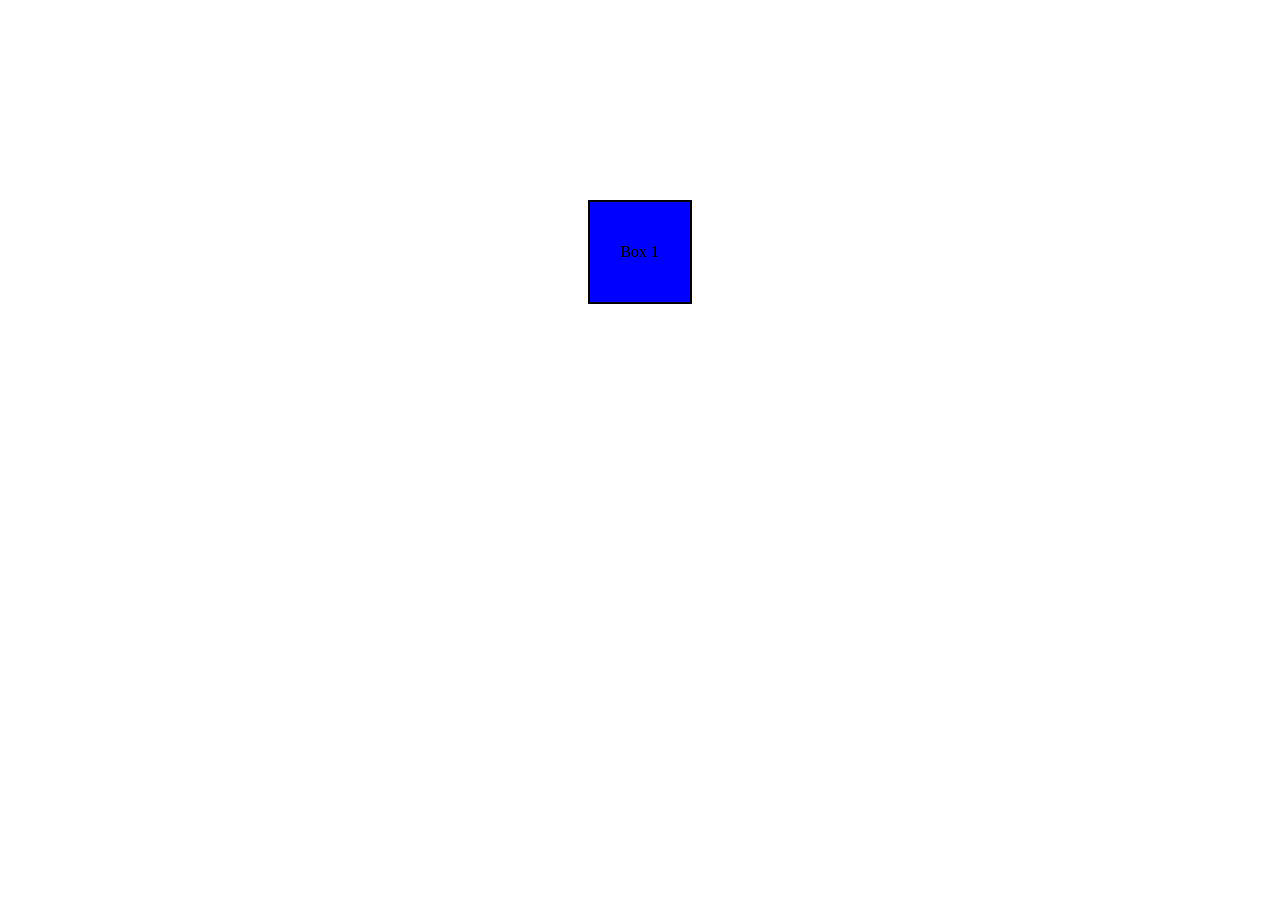
<file: animation-lesson/index.html>
<!DOCTYPE html>
<html lang="en">
<head>
    <meta charset="UTF-8">
    <meta http-equiv="X-UA-Compatible" content="IE=edge">
    <meta name="viewport" content="width=device-width, initial-scale=1.0">
    <link rel="stylesheet" href="style.css">
    <title>Document</title>
</head>
<body>
    <div id="box1">Box 1</div>
    
</body>
</html>
</file>
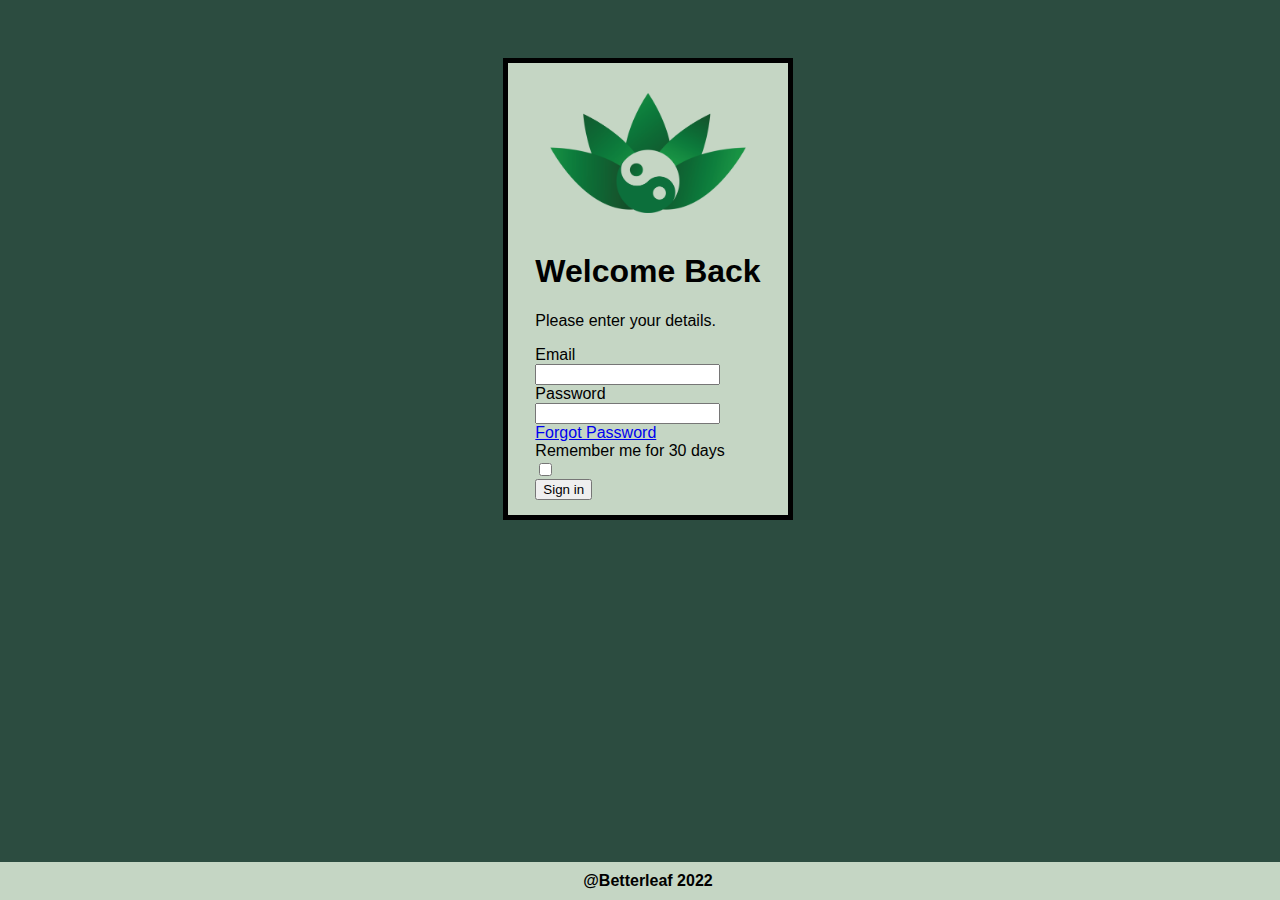
<file: betterleaf-login-page/index.html>
<!DOCTYPE html>
<html lang="en">
<head>
    <meta charset="UTF-8">
    <meta http-equiv="X-UA-Compatible" content="IE=edge">
    <meta name="viewport" content="width=device-width, initial-scale=1.0">
    <link rel="stylesheet" href="./style.css">
    <title>Betterleaf</title>
</head>
<body>
    <div id="main-container">
        <header>
            <div class="logo">
                <a href="./index.html">
                    <img src="./images/Yin-Yang-logo.png" alt="Betterleaf logo" id="logo">
                </a>
                
            </div>
        </header>
        <main>
            <div>
                <h1>Welcome Back</h1>
                <p>Please enter your details.</p>

                <form action="">
                    <label for="">Email</label>
                    <input type="email" name="email" id="">
                    <label for="">Password</label>
                    <input type="password" name="password" id="">
                
                    <a href="https://www.google.com">Forgot Password</a><br>

                    <label for="remember">Remember me for 30 days</label>
                    <input type="checkbox" name="remember">

                    <input type="submit" value="Sign in" class="button">
                </form>
             </div>
             <div>
            </div>
        </main>
        
    </div>
    <footer style="text-align:center">@Betterleaf 2022</footer>
</body>
</html>
</file>
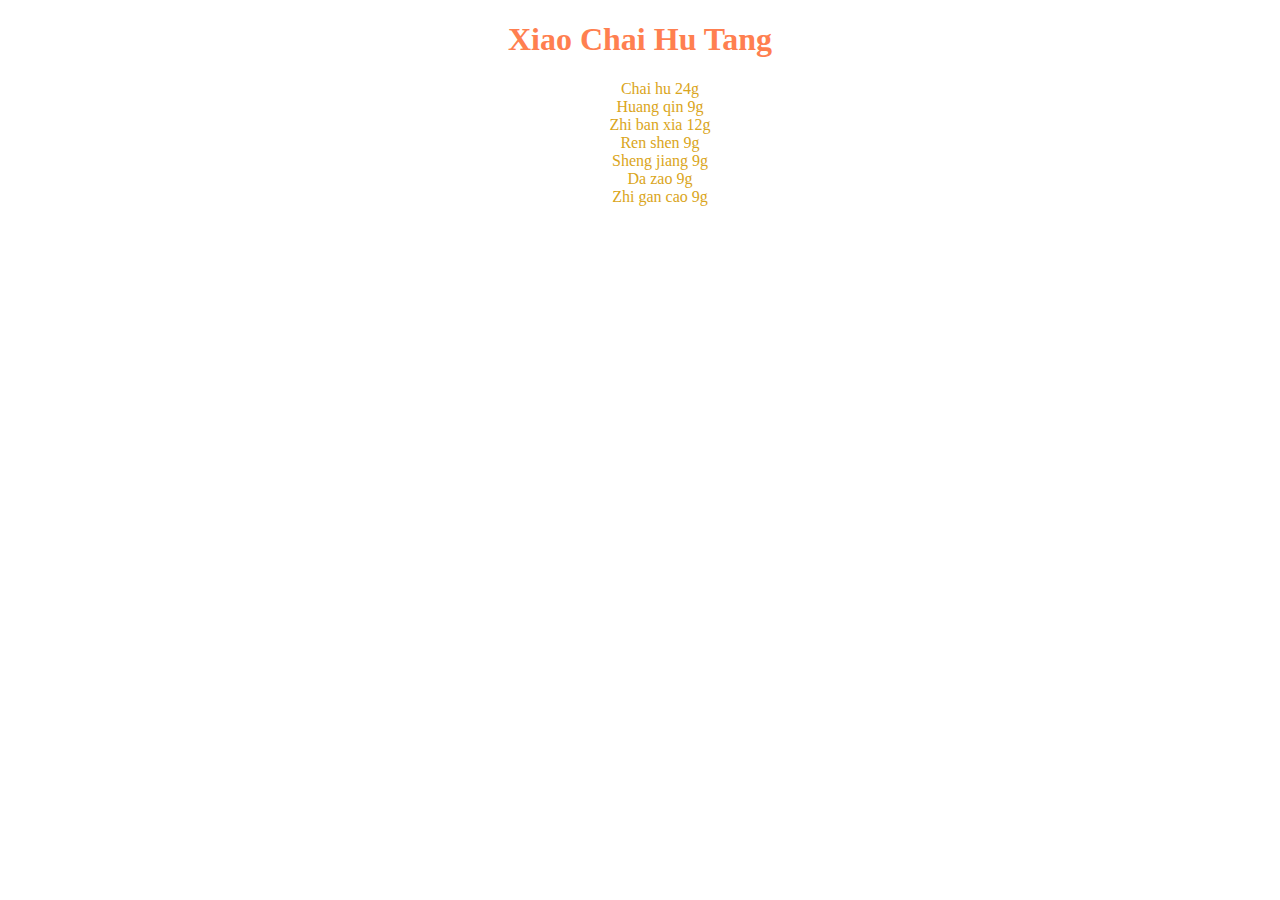
<file: herbal_formula_website/xiao_chai_hu_tang.html>
<!DOCTYPE html>
<html>
    <head>
        <style>
            ul{
                color: goldenrod;
                text-align: center;
            }
            h1{
                color:coral;
                text-align: center;
            }
        </style>
    </head>
    <body>
        <h1>Xiao Chai Hu Tang</h1>
        <ul>
            Chai hu 24g<br>
            Huang qin 9g<br>
            Zhi ban xia 12g<br>
            Ren shen 9g<br>
            Sheng jiang 9g<br>
            Da zao 9g<br>
            Zhi gan cao 9g<br>

        </ul>
    </body>
</html>
</file>
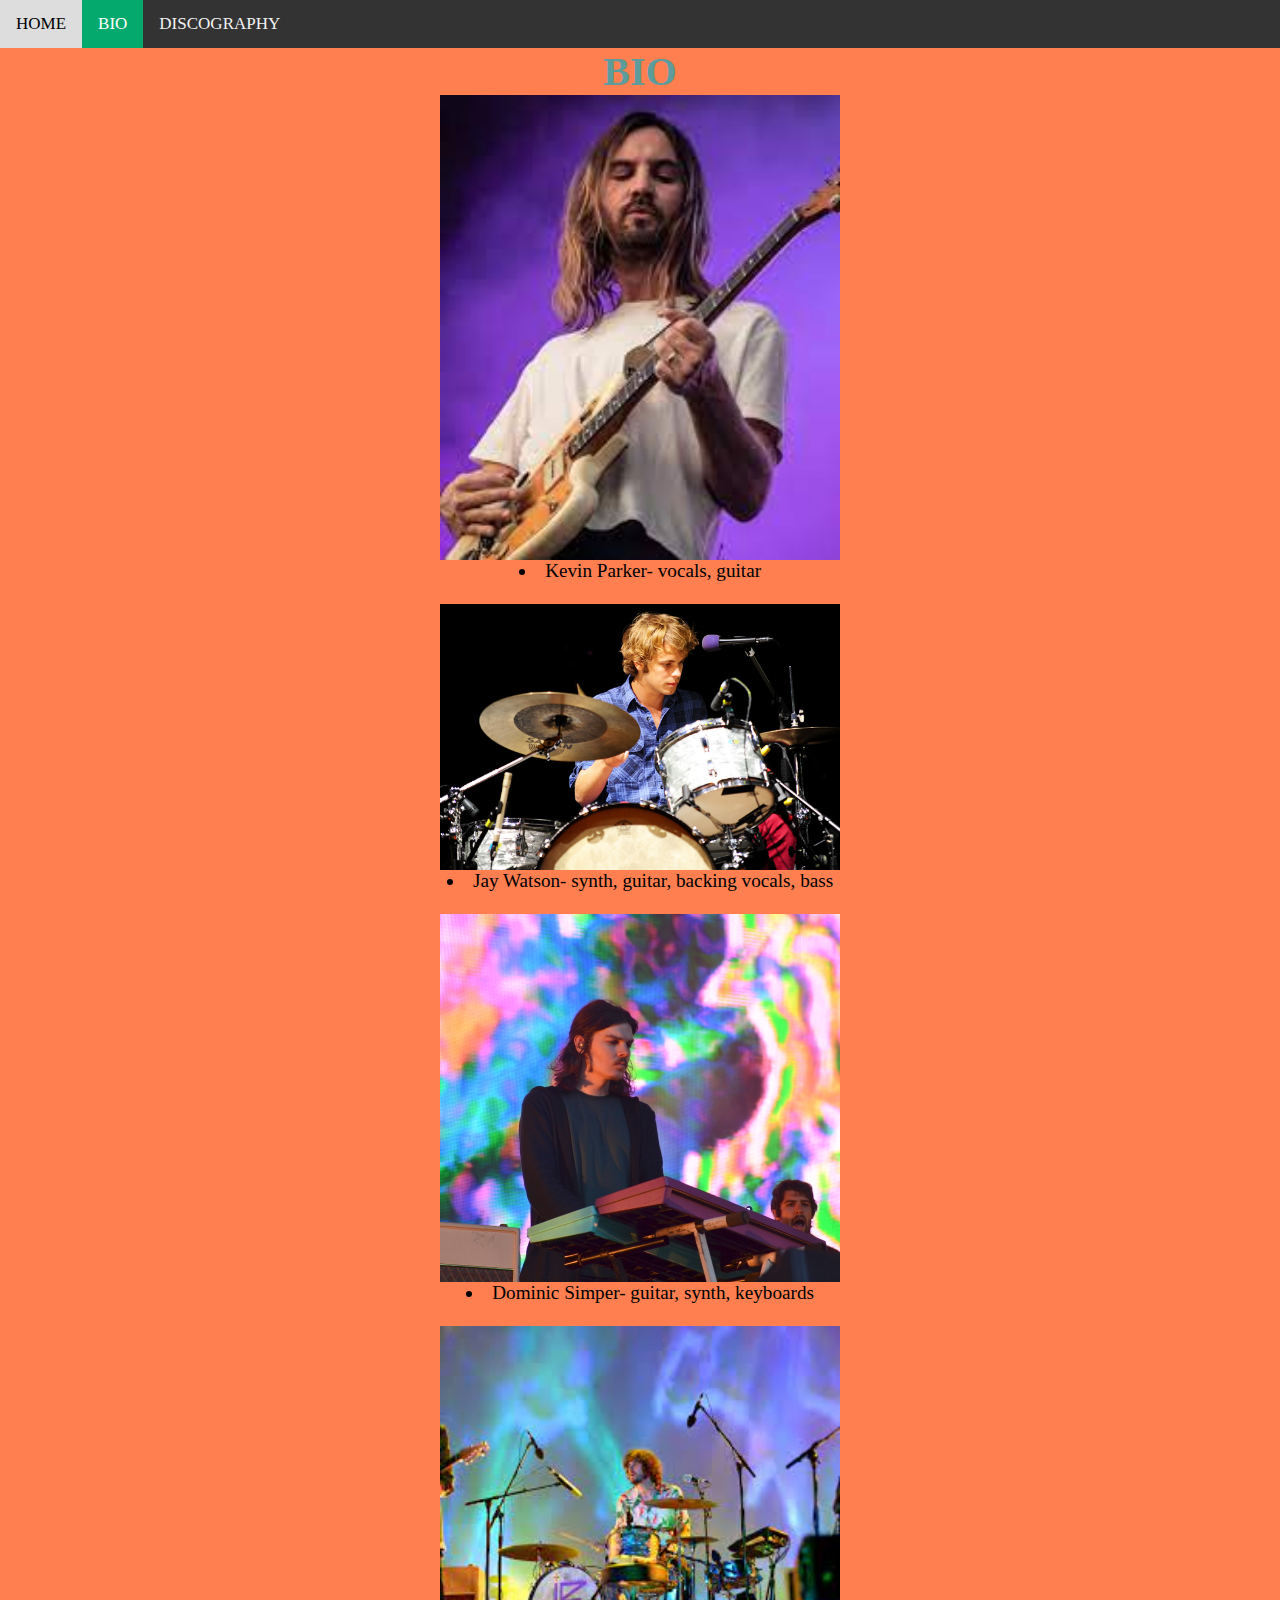
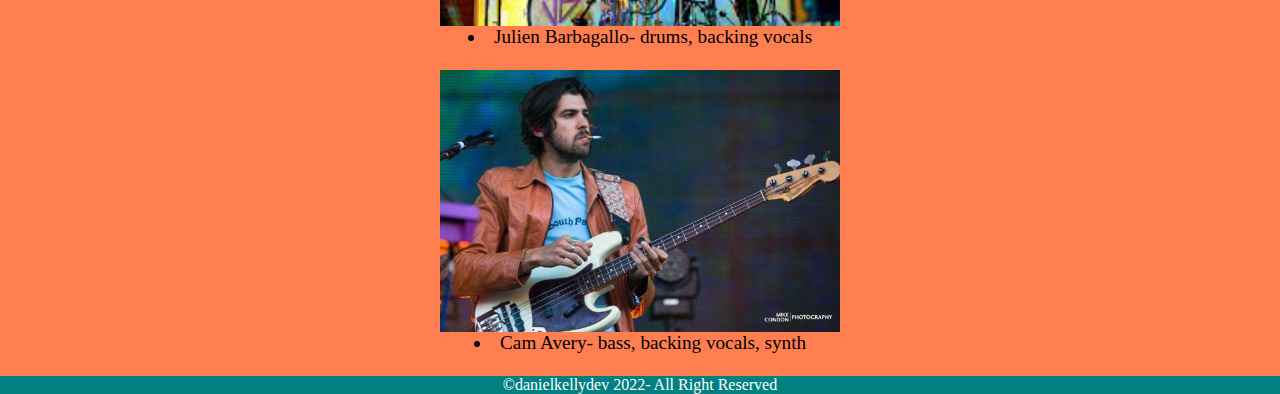
<file: tame_impala_website/bio.html>
<!DOCTYPE html>
<html>
    <head>
        <title>Bio</title>
        <link rel="icon" href="https://iili.io/tnF1S4.jpg">
        <link rel="stylesheet" href="./style.css" />
        <meta name="viewport" content="width=device-width, initial-scale=1.0" />
    </head>
    <body>

        <div class="topnav">
            <a href="./index.html">HOME</a>
            <a class="active"  href="./bio.html">BIO</a>
            <a href="./discography.html" >DISCOGRAPHY</a>
        </div>

        <h1>BIO</h1>
        <div class="container">
            <ul class="biolist">
                <img src="kevinparker.jpg" alt="Kevin Parker" Class="center">
                <li>Kevin Parker- vocals, guitar</li><br>
                <img src="jaywatson.jpg" alt="Jay Watson" Class="center">
                <li>Jay Watson- synth, guitar, backing vocals, bass</li><br>
                <img src="dominicsimper.jpg" alt="Dominic Simper" Class="center">
                <li>Dominic Simper- guitar, synth, keyboards</li><br>
                <img src="julienb.jpg" alt="Julien B" Class="center">
                <li>Julien Barbagallo- drums, backing vocals</li><br>
                <img src="camavery.jpg" alt="Cam Avery" Class="center">
                <li>Cam Avery- bass, backing vocals, synth</li><br>

            </ul>
        </div>

        <footer class="footer">
            &copy;danielkellydev 2022- All Right Reserved
        </footer>
    </body>
</html>
</file>
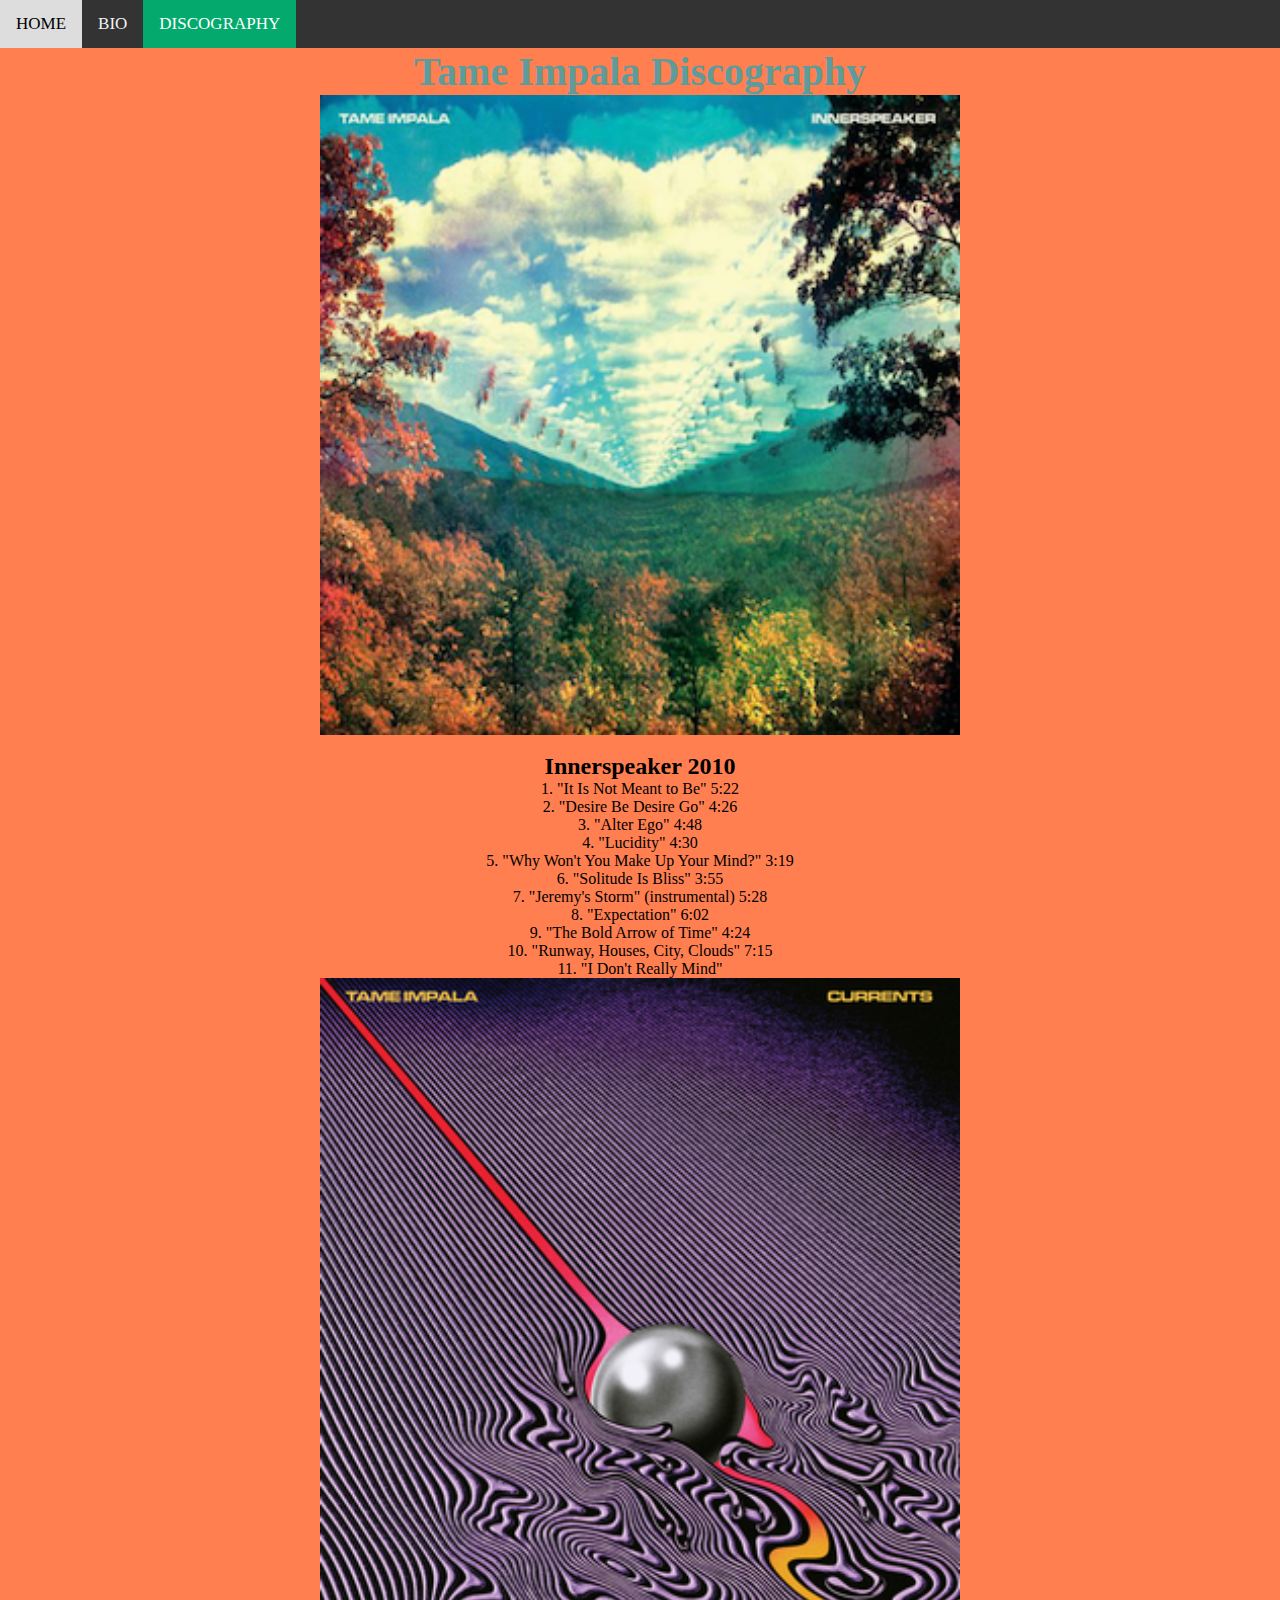
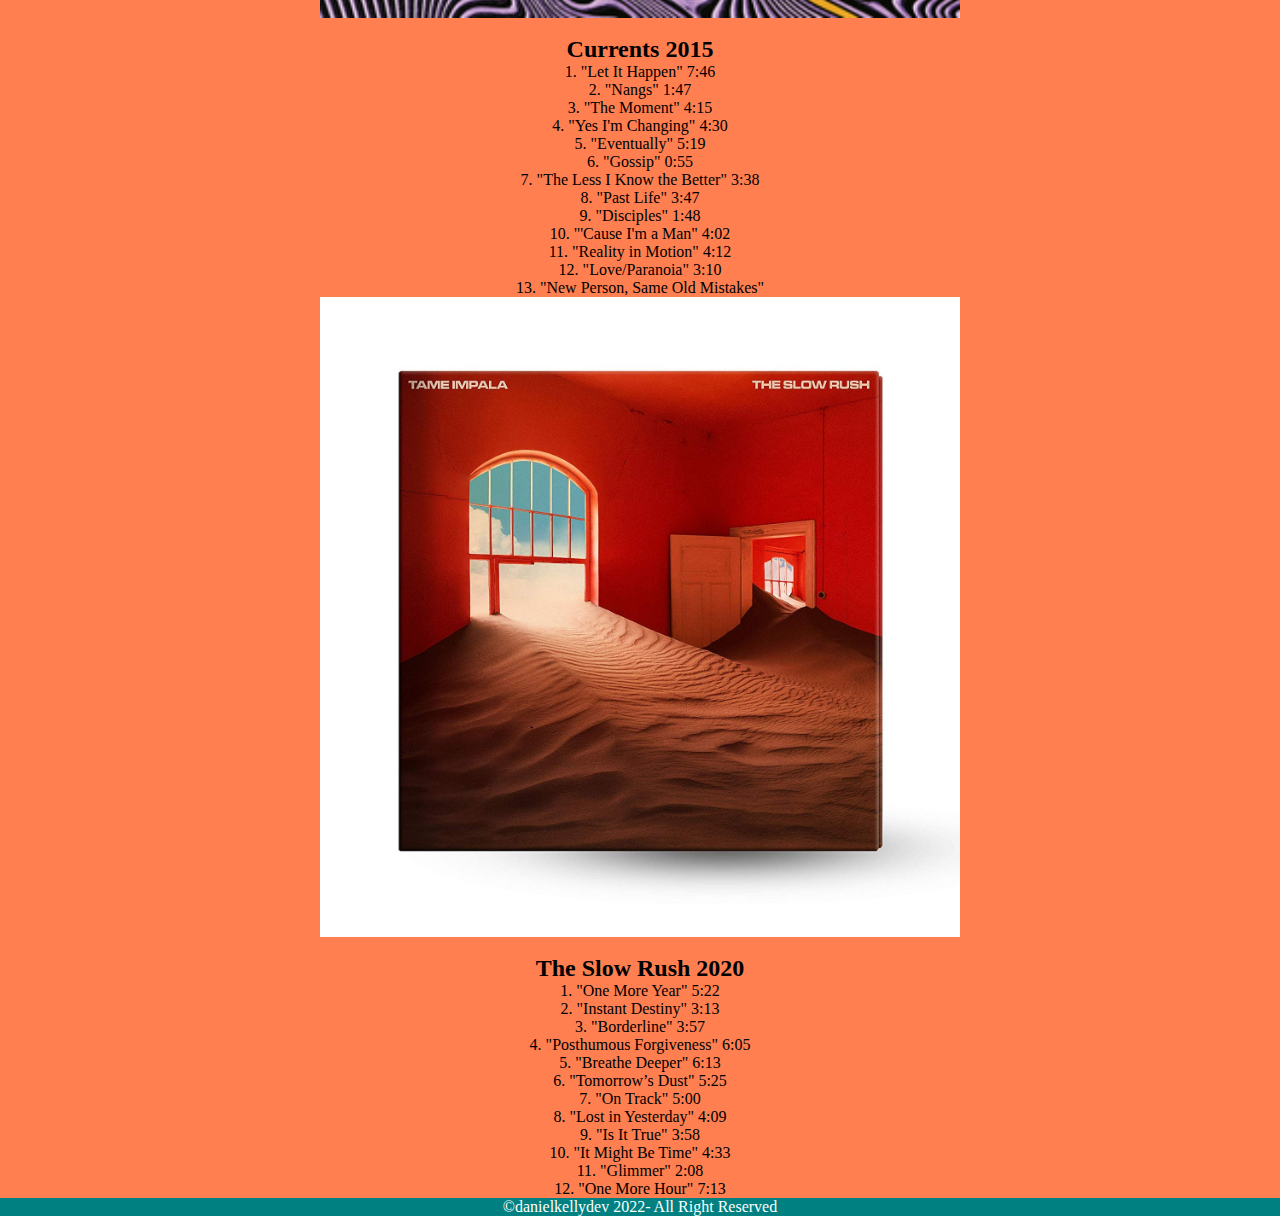
<file: tame_impala_website/discography.html>
<!DOCTYPE html>
<html>
    <head>
        <title>Discography</title>
        <link rel="icon" href="https://iili.io/tnF1S4.jpg">
        <link rel="stylesheet" href="./style.css" />
        <meta name="viewport" content="width=device-width, initial-scale=1.0" />
    </head>

    <body>

        <div class="topnav">
            <a href="./index.html">HOME</a>
            <a href="./bio.html">BIO</a>
            <a class="active" href="./discography.html" >DISCOGRAPHY</a>
        </div>

        <h1>Tame Impala Discography</h1>
        <img src="Tame_Impala_-_Innerspeaker.png" class= center><br>
        <h2>Innerspeaker 2010</h2>
        <ol class="albumlist">
            1.	"It Is Not Meant to Be"	5:22<br>
            2.	"Desire Be Desire Go"	4:26<br>
            3.	"Alter Ego"	4:48<br>
            4.	"Lucidity"	4:30<br>
            5.	"Why Won't You Make Up Your Mind?"	3:19<br>
            6.	"Solitude Is Bliss"	3:55<br>
            7.	"Jeremy's Storm" (instrumental)	5:28<br>
            8.	"Expectation"	6:02<br>
            9.	"The Bold Arrow of Time"	4:24<br>
            10.	"Runway, Houses, City, Clouds"	7:15<br>
            11.	"I Don't Really Mind"<br>
        </ol>
        <img src="Tame_Impala_-_Currents.png" class= center><br>
        <h2>Currents 2015</h2>
        <ol class="albumlist">
        1.	"Let It Happen"	7:46<br>
        2.	"Nangs"	1:47<br>
        3.	"The Moment"	4:15<br>
        4.	"Yes I'm Changing"	4:30<br>
        5.	"Eventually"	5:19<br>
        6.	"Gossip"	0:55<br>
        7.	"The Less I Know the Better"	3:38<br>
        8.	"Past Life"	3:47<br>
        9.	"Disciples"	1:48<br>
        10.	"'Cause I'm a Man"	4:02<br>
        11.	"Reality in Motion"	4:12<br>
        12.	"Love/Paranoia"	3:10<br>
        13.	"New Person, Same Old Mistakes"<br>
    </ol>
    <img src="tame_impala_the_slow_rush.jpg" class= center><br>
        <h2>The Slow Rush 2020</h2>
        <ol class="albumlist">
            1.	"One More Year"	5:22<br>
            2.	"Instant Destiny"	3:13<br>
            3.	"Borderline"	3:57<br>
            4.	"Posthumous Forgiveness"	6:05<br>
            5.	"Breathe Deeper"	6:13<br>
            6.	"Tomorrow’s Dust"	5:25<br>
            7.	"On Track"	5:00<br>
            8.	"Lost in Yesterday"	4:09<br>
            9.	"Is It True"	3:58<br>
            10.	"It Might Be Time"	4:33<br>
            11.	"Glimmer"	2:08<br>
            12.	"One More Hour"	7:13<br>
        </ol>

        <footer class="footer">
            &copy;danielkellydev 2022- All Right Reserved
        </footer>
    </body>
</html>
</file>
<file: animation-lesson/style.css>
#box1{
    display:flex;
    justify-content: center;
    align-items: center;
    width:100px;
    height:100px;
    border:solid 2px black;
    background-color: blue;
    position:absolute;
    top:200px;
    transition: 2s;
    animation-name: rainbow-box;
    animation-duration: 5s;
}
@keyframes rainbow-box {
    0% {
        background-color: red;
    }
    25% {
        background-color: green;
    }
    50% {
        background-color: yellow;
    }
    75% {
        background-color: blue;
    }
    
}
#box1:hover{
    background-color: orange;
    transform: rotate(30deg) translate(200%) scale(5);
}

body{
    display:flex;
    justify-content: center;
    align-items: center;
}
</file>
<file: betterleaf-login-page/style.css>
#logo{
    height: 120px;
    padding:15px;
}
input {
    display: block;
    flex-grow: 1;

}
body{
    display: flex;
    justify-content: center;
    width: 100%;
    background-color:#2c4c40 ;
}


#main-container{
    display: flex;
    flex-direction: column;
    flex-wrap:wrap;
    width:250px;
    align-items: center;
    background-color: #c5d6c4;
    border:5px solid black;
    margin:50px;
    padding:15px
}
* {
    font-family: Arial, Helvetica, sans-serif;
}
footer{
    display:block;
    position:absolute;
    width:100%;
    bottom:0px;
    background-color: #c5d6c4;
    padding: 10px;
    font-weight: 700;
}
</file>
<file: tame_impala_website/style.css>
*{
    padding: 0;
    margin: 0;
    box-sizing:border-box;
}



h1 {
    color:rgb(94, 155, 155);
    text-align: center;
    font-size: 40px;

}


body {
    background-color:coral
}
.center{
    display:block;
    margin-left:auto;
    margin-right: auto;
    width:50%;
}
p {text-align: center;
padding-top: 20px;}
.albumlist{
    text-align: center;
}
h2{
    text-align: center;
}
.container{
    text-align: center;
}
.biolist{
    display: inline-block;
    font-size: larger;
    text-align: center;
    list-style-position: inside;
}
.footer{
    position: bottom;
    left: 0;
    bottom: 0;
    width: 100%;
    background-color: teal;
    color:white;
    text-align: center;
}

.topnav a {
    float: left;
    color: #f2f2f2;
    text-align: center;
    padding: 14px 16px;
    text-decoration: none;
    font-size: 17px;
  }
  .topnav a:hover {
    background-color: #ddd;
    color: black;
  }
  .topnav a.active {
    background-color: #04AA6D;
    color: white;
  }
  .topnav {
    background-color: #333;
    overflow: hidden;
  }
</file>
